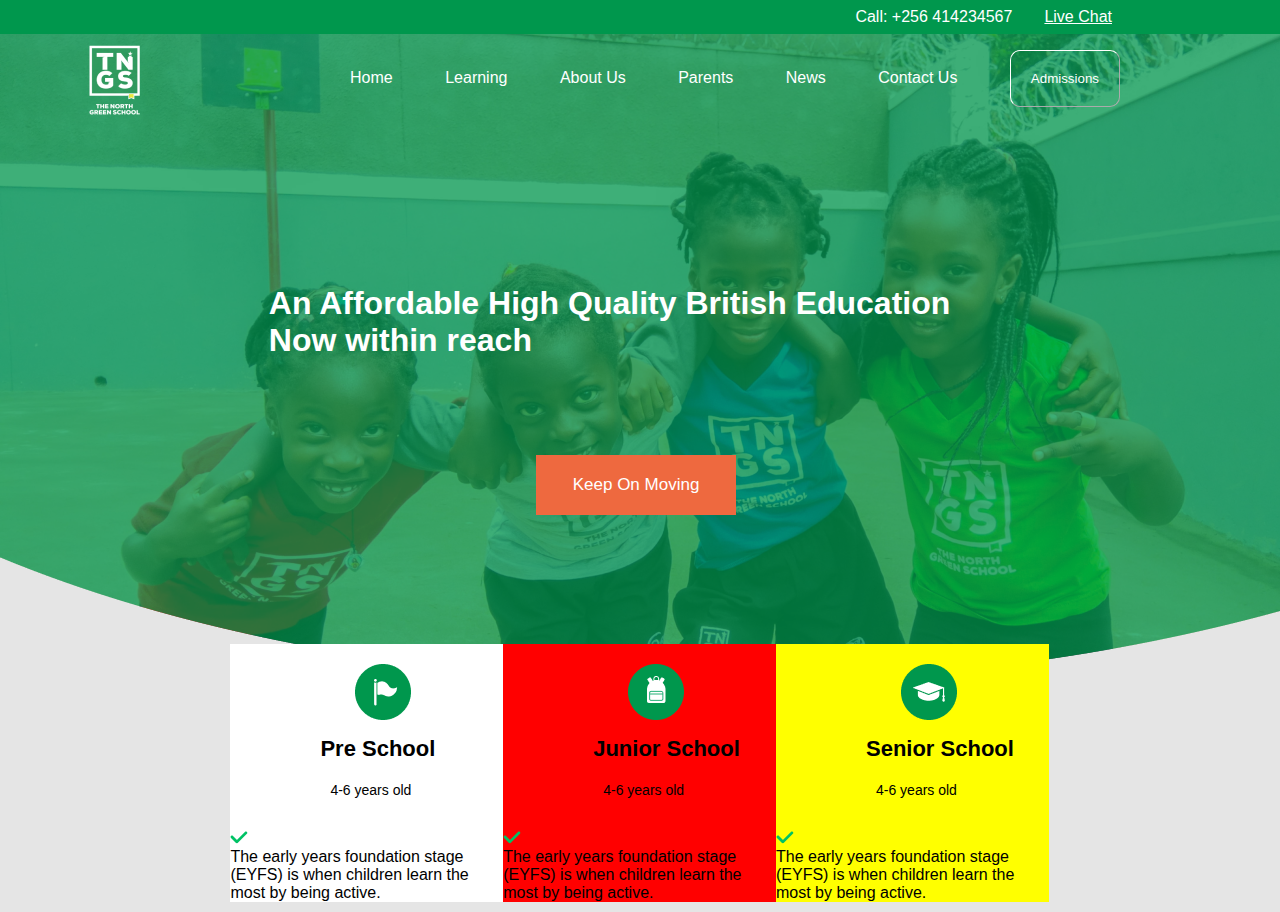
<file: Northgreenwebsite(float)/index.html>
<!DOCTYPE html>
<html lang="en">
<head>
    <meta charset="UTF-8">
    <meta name="viewport" content="width=device-width, initial-scale=1.0">
    <title>NorthGreenWebsite</title>
    <link rel="stylesheet" type="text/css" href="style.css">
</head>
<body>
    <header class="header clearfix">
        <div class="info-header clearfix">
            <div class="livechat"><a href="#" class="headerlink">Live Chat</a></div>
            <div class="phone-number">Call: +256 414234567</div>
        </div>
    </header>
    
    <section class="topbanner clearfix">
        <div class="logo-links clearfix">
            <img src="assets/logo.png" alt="logo" class="logo">
            <div class="links clearfix">
                <a href="#">Home</a>
                <a href="#">Learning</a>
                <a href="#">About Us</a>
                <a href="#">Parents</a>
                <a href="#">News</a>
                <a href="#">Contact Us</a>
                <a href="#"><button class="btn-link">Admissions</button></a>
            </div>
        </div>
        <div class="bannerwords">
            <h1 class="mainheader">An Affordable High Quality British Education Now within reach</h1>
        <button class="btn">Keep On Moving</button>
        </div>
        <div class="schools">
            <section class="schools clearfix">
                
                <section class="preschool">
                    <img src="assets/flag.png" alt="flag" class="flag">
                    <h1 class="schooltype">Pre School</h1>
                        <p class="age">4-6 years old</p>
                    <div class="schoolinfo">
                        <img src="assets/tick.png" alt="tick">
                        <p class="pitch">The early years foundation stage (EYFS) is when children learn the most by being active.</p>
                    </div>
                </section>
                
                <section class="juniorschool">  
                    <img src="assets/bag.png" alt="flag" class="flag">
                    <h1 class="schooltype">Junior School</h1>
                        <p class="age">4-6 years old</p>
                    <div class="schoolinfo">
                        <img src="assets/tick.png" alt="tick">
                        <p class="pitch">The early years foundation stage (EYFS) is when children learn the most by being active.</p>
                    </div>
                </section>
               
                <section class="seniorschool">
                    <img src="assets/hat.png" alt="flag" class="flag">
                    <h1 class="schooltype">Senior School</h1>
                        <p class="age">4-6 years old</p>
                    <div class="schoolinfo">
                        <img src="assets/tick.png" alt="tick">
                        <p class="pitch">The early years foundation stage (EYFS) is when children learn the most by being active.</p>
                    </div>
                </section>
            </section>
        </div>
    </section>
  

</body>
</html>
</file>
<file: Northgreenwebsite(float)/style.css>
body{
    margin: 0;
    background-color: #E5E5E5;
}

/* Header Styles start here */
.header{
    background-color: #00974D;
}

.info-header{
    font-family: -apple-system, BlinkMacSystemFont, 'Segoe UI', Roboto, Oxygen, Ubuntu, Cantarell, 'Open Sans', 'Helvetica Neue', sans-serif;
    color: white;
    padding:8px;
}

.headerlink{
    color: white;
}

.phone-number{
    float:right;
    margin-right: 2em;
}


.livechat{
    float: right;
    margin-right: 10em;
}

.clearfix::after{
    content: "";
    clear:both;
    display: table;
}

/* Header styles end here */


/* First section styles start here */

.topbanner{
    font-family: -apple-system, BlinkMacSystemFont, 'Segoe UI', Roboto, Oxygen, Ubuntu, Cantarell, 'Open Sans', 'Helvetica Neue', sans-serif;
    background: url("assets/homepicture.png");
    background-repeat: no-repeat;
}

.logo-links{
    margin-bottom: 10em;
}

.logo{
    margin-left: 5em;
}

.links{
    float: right;
    margin-top: 1em;
    margin-right: 10em;
}

.links > a{
    color:white;
    margin-left: 3em;
    text-decoration: none;
}

.btn-link{
    background-color: transparent;
    font-family: -apple-system, BlinkMacSystemFont, 'Segoe UI', Roboto, Oxygen, Ubuntu, Cantarell, 'Open Sans', 'Helvetica Neue', sans-serif;
    color:white;
    padding:20px;
    border-radius: 10px;
    border-color: white;
    border-width: thin;
    
}

.bannerwords{
    width:58%;
    margin: 0 auto;
}

.mainheader{
    color: white;
    font-family: "Helvetica Neue", arial, "sans serif";
    margin-bottom: 3em;
}

.btn{
    background-color: #EE693F;
    padding:20px;
    position: relative;
    left: 36%;
    color: white;
    width: 200px;
    border-style: none;
    margin-bottom: 7em;
    font-size: 17px;
}

/* First Part ends here */


/* Second part starts here */



.schools{
    width:80%;
    overflow:hidden;
    margin: 0 auto;
    padding:5px;
}
.preschool{
    background-color: white;
    width:33.3%;
    float: left;
}

.juniorschool{
    background-color: red;
    width:33.3%;
    float:left;
}

.seniorschool{
    background-color: yellow;
    width:33.3%;
    float:left;
}

.flag{
    position: relative;
    left:125px;
    margin-bottom: 2em;
    top:20px;
}

.schooltype{
    font-family: -apple-system, BlinkMacSystemFont, 'Segoe UI', Roboto, Oxygen, Ubuntu, Cantarell, 'Open Sans', 'Helvetica Neue', sans-serif;
    position: relative;
    left:90px;
    margin:0;
    padding:0;
    margin-bottom: 20px;
    font-size: 22px;
}

.age{
    font-family: -apple-system, BlinkMacSystemFont, 'Segoe UI', Roboto, Oxygen, Ubuntu, Cantarell, 'Open Sans', 'Helvetica Neue', sans-serif;
    left:100px;
    margin:0;
    padding:0;
    font-size: 14px;
    position: relative;
    margin-bottom: 2em;
}

.tick{
    margin-left: 2em;
    display: inline;
}

.schoolinfo{
    margin:0;
}

.pitch{
   margin:0;
}
</file>
